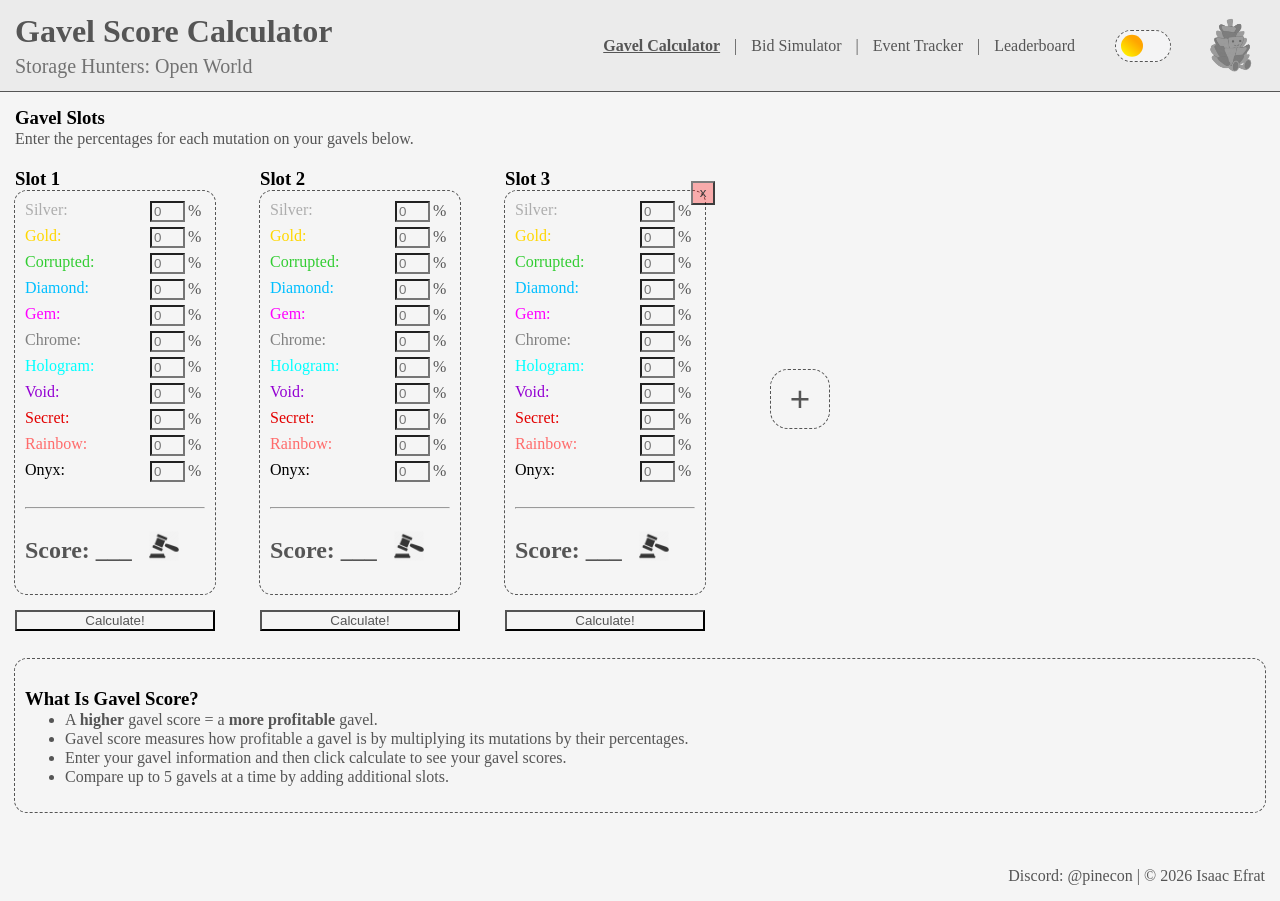
<file: index.html>
<!DOCTYPE html>
<html lang="en">
<head>
    <meta charset="UTF-8">
    <meta name="viewport" content="width=device-width, initial-scale=1.0">
    <title>Gavel Score Calculator</title>
    <link rel="icon" type="image/x-icon" href="Assets/gavel-icon.png">
    <link rel="stylesheet" href="style.css">
</head>
<body>
    <header class="site-header">
        <a href="/" class="header-link">
            <div class="header-title">
                <h1>Gavel Score Calculator</h1>
                <p>Storage Hunters: Open World</p>
            </div>
        </a>
        <div class="header-navbar">
            <nav class="site-nav">
                <a href="/" class="nav-link active">Gavel Calculator</a>
                <a class="nav-split">|</a>
                <a href="/BidSimulator" class="nav-link">Bid Simulator</a>
                <a class="nav-split">|</a>
                <a href="/EventTracker/" class="nav-link">Event Tracker</a>
                <a class="nav-split">|</a>
                <a href="/Leaderboard/" class="nav-link">Leaderboard</a>
            </nav>
            <label class="switch">
                <input class="slider-input" type="checkbox" />
                <span class="slider"></span>
            </label>
            <img class="pinecone-logo" src="Assets/pinecone-logo.png">
        </div>
    </header>
    <div class="page-content">
        <h3 class="gavel-slots-title">Gavel Slots</h3>
        <p>Enter the percentages for each mutation on your gavels below.</p>
        <div id="gavel-div">
            <div class="gavel">
                <h3>Slot 1</h3>
                <ul class="gavel-container">
                    <li class="silver"><span class="color">Silver: </span><input class="silver_i" placeholder="0"><span class="percent">%</span></li>
                    <li class="gold"><span class="color">Gold: </span><input class="gold_i" placeholder="0"><span class="percent">%</span></li>
                    <li class="corrupted"><span class="color">Corrupted: </span> <input class="corrupted_i" placeholder="0"><span class="percent">%</span></li>
                    <li class="diamond"><span class="color">Diamond: </span><input class="diamond_i" placeholder="0"><span class="percent">%</span></li>
                    <li class="gem"><span class="color">Gem: </span><input class="gem_i" placeholder="0"><span class="percent">%</span></li>
                    <li class="chrome"><span class="color">Chrome: </span><input class="chrome_i" placeholder="0"><span class="percent">%</span></li>
                    <li class="hologram"><span class="color">Hologram: </span><input class="hologram_i" placeholder="0"><span class="percent">%</span></li>
                    <li class="void"><span class="color">Void: </span><input class="void_i" placeholder="0"><span class="percent">%</span></li>
                    <li class="secret"><span class="color">Secret: </span><input class="secret_i" placeholder="0"><span class="percent">%</span></li>
                    <li class="rainbow"><span class="color">Rainbow: </span><input class="rainbow_i" placeholder="0"><span class="percent">%</span></li>
                    <li class="onyx"><span class="color">Onyx: </span><input class="onyx_i" placeholder="0"><span class="percent">%</span></li>
                    <hr class="score-hr">
                    <div class="score-container">
                        <h2 class="score">Score: ___</h2>
                        <span class="emoji-container">
                            <img class="gavel-img" src="Assets/gavel-icon.png">
                            <span class="emoji"></span>
                        </span>
                    </div>
                    
                </ul>
                <button class="submit">Calculate!</button>
            </div>
            <div class="gavel">
                <h3>Slot 2</h3>
                <ul class="gavel-container">
                    <button class="remove-slot hidden-remove">x</button>
                    <li class="silver"><span class="color">Silver: </span><input class="silver_i" placeholder="0"><span class="percent">%</span></li>
                    <li class="gold"><span class="color">Gold: </span><input class="gold_i" placeholder="0"><span class="percent">%</span></li>
                    <li class="corrupted"><span class="color">Corrupted: </span> <input class="corrupted_i" placeholder="0"><span class="percent">%</span></li>
                    <li class="diamond"><span class="color">Diamond: </span><input class="diamond_i" placeholder="0"><span class="percent">%</span></li>
                    <li class="gem"><span class="color">Gem: </span><input class="gem_i" placeholder="0"><span class="percent">%</span></li>
                    <li class="chrome"><span class="color">Chrome: </span><input class="chrome_i" placeholder="0"><span class="percent">%</span></li>
                    <li class="hologram"><span class="color">Hologram: </span><input class="hologram_i" placeholder="0"><span class="percent">%</span></li>
                    <li class="void"><span class="color">Void: </span><input class="void_i" placeholder="0"><span class="percent">%</span></li>
                    <li class="secret"><span class="color">Secret: </span><input class="secret_i" placeholder="0"><span class="percent">%</span></li>
                    <li class="rainbow"><span class="color">Rainbow: </span><input class="rainbow_i" placeholder="0"><span class="percent">%</span></li>
                    <li class="onyx"><span class="color">Onyx: </span><input class="onyx_i" placeholder="0"><span class="percent">%</span></li>
                    <hr class="score-hr">
                    <div class="score-container">
                        <h2 class="score">Score: ___</h2>
                        <span class="emoji-container">
                            <img class="gavel-img" src="Assets/gavel-icon.png">
                            <span class="emoji"></span>
                        </span>
                    </div>
                </ul>
                <button class="submit">Calculate!</button>
            </div>
            <div class="gavel">
                <h3>Slot 3</h3>
                <ul class="gavel-container">
                    <button class="remove-slot">x</button>
                    <li class="silver"><span class="color">Silver: </span><input class="silver_i" placeholder="0"><span class="percent">%</span></li>
                    <li class="gold"><span class="color">Gold: </span><input class="gold_i" placeholder="0"><span class="percent">%</span></li>
                    <li class="corrupted"><span class="color">Corrupted: </span> <input class="corrupted_i" placeholder="0"><span class="percent">%</span></li>
                    <li class="diamond"><span class="color">Diamond: </span><input class="diamond_i" placeholder="0"><span class="percent">%</span></li>
                    <li class="gem"><span class="color">Gem: </span><input class="gem_i" placeholder="0"><span class="percent">%</span></li>
                    <li class="chrome"><span class="color">Chrome: </span><input class="chrome_i" placeholder="0"><span class="percent">%</span></li>
                    <li class="hologram"><span class="color">Hologram: </span><input class="hologram_i" placeholder="0"><span class="percent">%</span></li>
                    <li class="void"><span class="color">Void: </span><input class="void_i" placeholder="0"><span class="percent">%</span></li>
                    <li class="secret"><span class="color">Secret: </span><input class="secret_i" placeholder="0"><span class="percent">%</span></li>
                    <li class="rainbow"><span class="color">Rainbow: </span><input class="rainbow_i" placeholder="0"><span class="percent">%</span></li>
                    <li class="onyx"><span class="color">Onyx: </span><input class="onyx_i" placeholder="0"><span class="percent">%</span></li>
                    <hr class="score-hr">
                    <div class="score-container">
                        <h2 class="score">Score: ___</h2>
                        <span class="emoji-container">
                            <img class="gavel-img" src="Assets/gavel-icon.png">
                            <span class="emoji"></span>
                        </span>
                    </div>
                </ul>
                <button class="submit">Calculate!</button>
            </div>
            <div class="gavel hidden-slot">
                <h3>Slot 4</h3>
                <ul class="gavel-container">
                    <button class="remove-slot">x</button>
                    <li class="silver"><span class="color">Silver: </span><input class="silver_i" placeholder="0"><span class="percent">%</span></li>
                    <li class="gold"><span class="color">Gold: </span><input class="gold_i" placeholder="0"><span class="percent">%</span></li>
                    <li class="corrupted"><span class="color">Corrupted: </span> <input class="corrupted_i" placeholder="0"><span class="percent">%</span></li>
                    <li class="diamond"><span class="color">Diamond: </span><input class="diamond_i" placeholder="0"><span class="percent">%</span></li>
                    <li class="gem"><span class="color">Gem: </span><input class="gem_i" placeholder="0"><span class="percent">%</span></li>
                    <li class="chrome"><span class="color">Chrome: </span><input class="chrome_i" placeholder="0"><span class="percent">%</span></li>
                    <li class="hologram"><span class="color">Hologram: </span><input class="hologram_i" placeholder="0"><span class="percent">%</span></li>
                    <li class="void"><span class="color">Void: </span><input class="void_i" placeholder="0"><span class="percent">%</span></li>
                    <li class="secret"><span class="color">Secret: </span><input class="secret_i" placeholder="0"><span class="percent">%</span></li>
                    <li class="rainbow"><span class="color">Rainbow: </span><input class="rainbow_i" placeholder="0"><span class="percent">%</span></li>
                    <li class="onyx"><span class="color">Onyx: </span><input class="onyx_i" placeholder="0"><span class="percent">%</span></li>
                    <hr class="score-hr">
                    <div class="score-container">
                        <h2 class="score">Score: ___</h2>
                        <span class="emoji-container">
                            <img class="gavel-img" src="Assets/gavel-icon.png">
                            <span class="emoji"></span>
                        </span>
                    </div>
                </ul>
                <button class="submit">Calculate!</button>
            </div>
            <div class="gavel hidden-slot">
                <h3>Slot 5</h3>
                <ul class="gavel-container">
                    <button class="remove-slot">x</button>
                    <li class="silver"><span class="color">Silver: </span><input class="silver_i" placeholder="0"><span class="percent">%</span></li>
                    <li class="gold"><span class="color">Gold: </span><input class="gold_i" placeholder="0"><span class="percent">%</span></li>
                    <li class="corrupted"><span class="color">Corrupted: </span> <input class="corrupted_i" placeholder="0"><span class="percent">%</span></li>
                    <li class="diamond"><span class="color">Diamond: </span><input class="diamond_i" placeholder="0"><span class="percent">%</span></li>
                    <li class="gem"><span class="color">Gem: </span><input class="gem_i" placeholder="0"><span class="percent">%</span></li>
                    <li class="chrome"><span class="color">Chrome: </span><input class="chrome_i" placeholder="0"><span class="percent">%</span></li>
                    <li class="hologram"><span class="color">Hologram: </span><input class="hologram_i" placeholder="0"><span class="percent">%</span></li>
                    <li class="void"><span class="color">Void: </span><input class="void_i" placeholder="0"><span class="percent">%</span></li>
                    <li class="secret"><span class="color">Secret: </span><input class="secret_i" placeholder="0"><span class="percent">%</span></li>
                    <li class="rainbow"><span class="color">Rainbow: </span><input class="rainbow_i" placeholder="0"><span class="percent">%</span></li>
                    <li class="onyx"><span class="color">Onyx: </span><input class="onyx_i" placeholder="0"><span class="percent">%</span></li>
                    <hr class="score-hr">
                    <div class="score-container">
                        <h2 class="score">Score: ___</h2>
                        <span class="emoji-container">
                            <img class="gavel-img" src="Assets/gavel-icon.png">
                            <span class="emoji"></span>
                        </span>
                    </div>
                </ul>
                <button class="submit">Calculate!</button>
            </div>
            <div class="add-slot">
                <button id="add-slot">+</button>
            </div>
        </div>
        <div id="gavel-info-container">
            <h3>What Is Gavel Score?</h3>
            <ul>
                <li><p>A <strong>higher</strong> gavel score = a <strong>more profitable</strong> gavel.</p></li>
                <li id="gavel-info"><p>Gavel score measures how profitable a gavel is by multiplying its mutations by their percentages.</p></li>
                <li id="gavel-info"><p>Enter your gavel information and then click calculate to see your gavel scores.</p></li>
                <li id="gavel-info"><p>Compare up to 5 gavels at a time by adding additional slots.</p></li>
            </ul>
        </div>
    </div>
</body>
<footer>
    <!-- <p><a>Website Suggestions? | Email: klukinchikendo@gmail.com | Discord: @pinecon </a> | © 2026 Isaac Efrat</p> -->
     <p>Discord: @pinecon | © 2026 Isaac Efrat</p>
</footer>
<script src="script.js"></script>
</html>
</file>
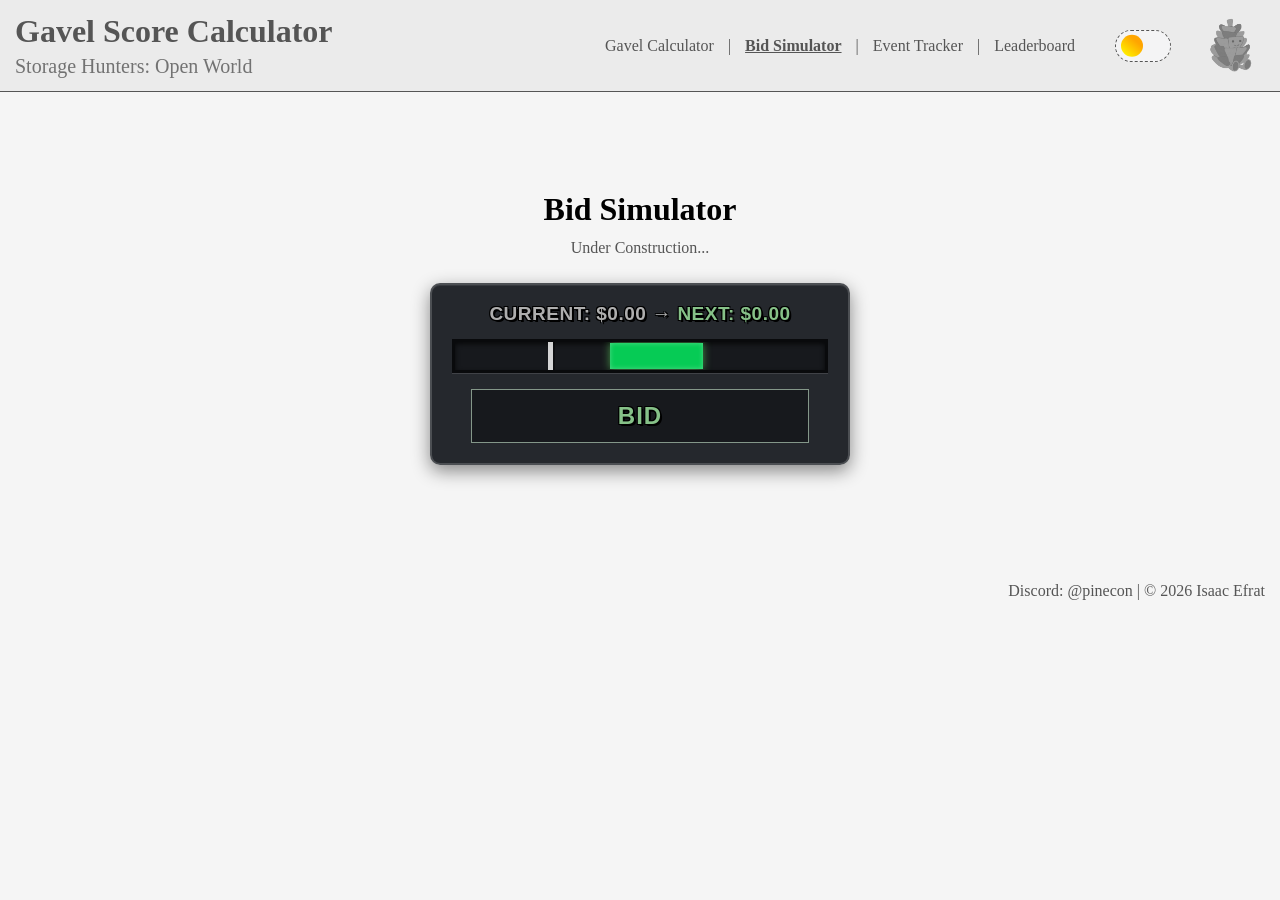
<file: BidSimulator/index.html>
<!DOCTYPE html>
<html lang="en">
<head>
    <meta charset="UTF-8">
    <meta name="viewport" content="width=device-width, initial-scale=1.0">
    <title>Gavel Score Calculator</title>
    <link rel="icon" type="image/x-icon" href="../Assets/gavel-icon.png">
    <link rel="stylesheet" href="../style.css">
</head>
<body>
    <header class="site-header">
        <a href="/" class="header-link">
            <div class="header-title">
                <h1>Gavel Score Calculator</h1>
                <p>Storage Hunters: Open World</p>
            </div>
        </a>
        <div class="header-navbar">
            <nav class="site-nav">
                <a href="/" class="nav-link">Gavel Calculator</a>
                <a class="nav-split">|</a>
                <a href="/BidSimulator" class="nav-link active">Bid Simulator</a>
                <a class="nav-split">|</a>
                <a href="/EventTracker/" class="nav-link">Event Tracker</a>
                <a class="nav-split">|</a>
                <a href="/Leaderboard/" class="nav-link">Leaderboard</a>
            </nav>
            <label class="switch">
                <input class="slider-input" type="checkbox" />
                <span class="slider"></span>
            </label>
            <img class="pinecone-logo" src="../Assets/pinecone-logo.png">
        </div>
    </header>
    <main class="page2-content">
        <h1>Bid Simulator</h1>
        <p> Under Construction...</p> 
        <div class="bid-simulator">
            <p>CURRENT: $0.00 → <span class="bid-next-text">NEXT: $0.00</span></p>
            <div class="bid-bar">
                <div class="bid-zone"></div>
            </div>
            <button class="bid-button">BID</button>
        </div>
    </main>
    <footer>
        <p>Discord: @pinecon | © 2026 Isaac Efrat</p>
    </footer>
</body>
<script src="../script.js"></script>
</html>
</file>
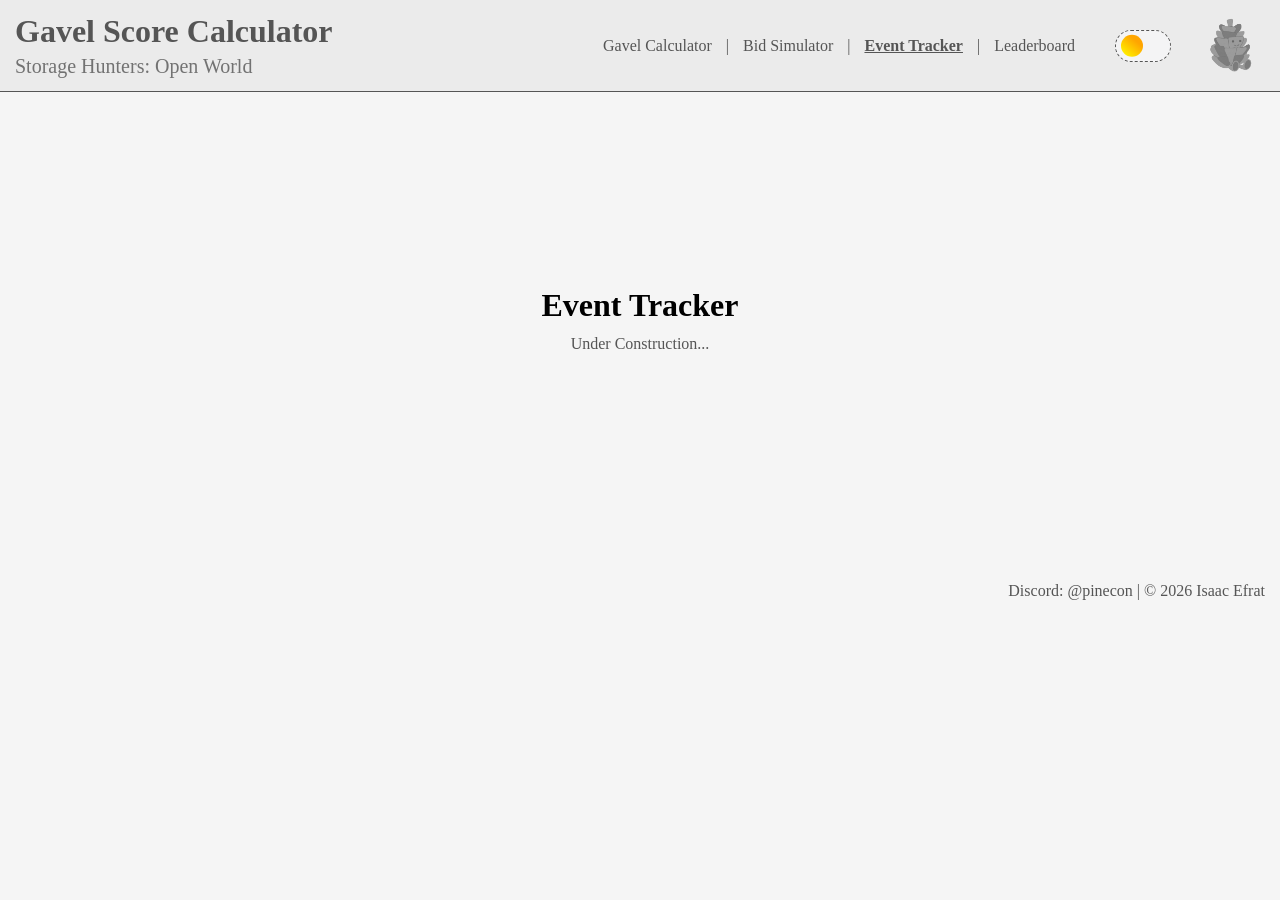
<file: EventTracker/index.html>
<!DOCTYPE html>
<html lang="en">
<head>
    <meta charset="UTF-8">
    <meta name="viewport" content="width=device-width, initial-scale=1.0">
    <title>Gavel Score Calculator</title>
    <link rel="icon" type="image/x-icon" href="../Assets/gavel-icon.png">
    <link rel="stylesheet" href="../style.css">
</head>
<body>
    <header class="site-header">
        <a href="/" class="header-link">
            <div class="header-title">
                <h1>Gavel Score Calculator</h1>
                <p>Storage Hunters: Open World</p>
            </div>
        </a>
        <div class="header-navbar">
            <nav class="site-nav">
                <a href="/" class="nav-link">Gavel Calculator</a>
                <a class="nav-split">|</a>
                <a href="/BidSimulator" class="nav-link">Bid Simulator</a>
                <a class="nav-split">|</a>
                <a href="/EventTracker" class="nav-link active">Event Tracker</a>
                <a class="nav-split">|</a>
                <a href="/Leaderboard/" class="nav-link">Leaderboard</a>
            </nav>
            <label class="switch">
                <input class="slider-input" type="checkbox" />
                <span class="slider"></span>
            </label>
            <img class="pinecone-logo" src="../Assets/pinecone-logo.png">
        </div>
    </header>
    <main class="page2-content">
        <h1>Event Tracker</h1>
        <p> Under Construction...</p> 
    </main>
    <footer>
        <p>Discord: @pinecon | © 2026 Isaac Efrat</p>
    </footer>
</body>
<script src="../script.js"></script>
</html>
</file>
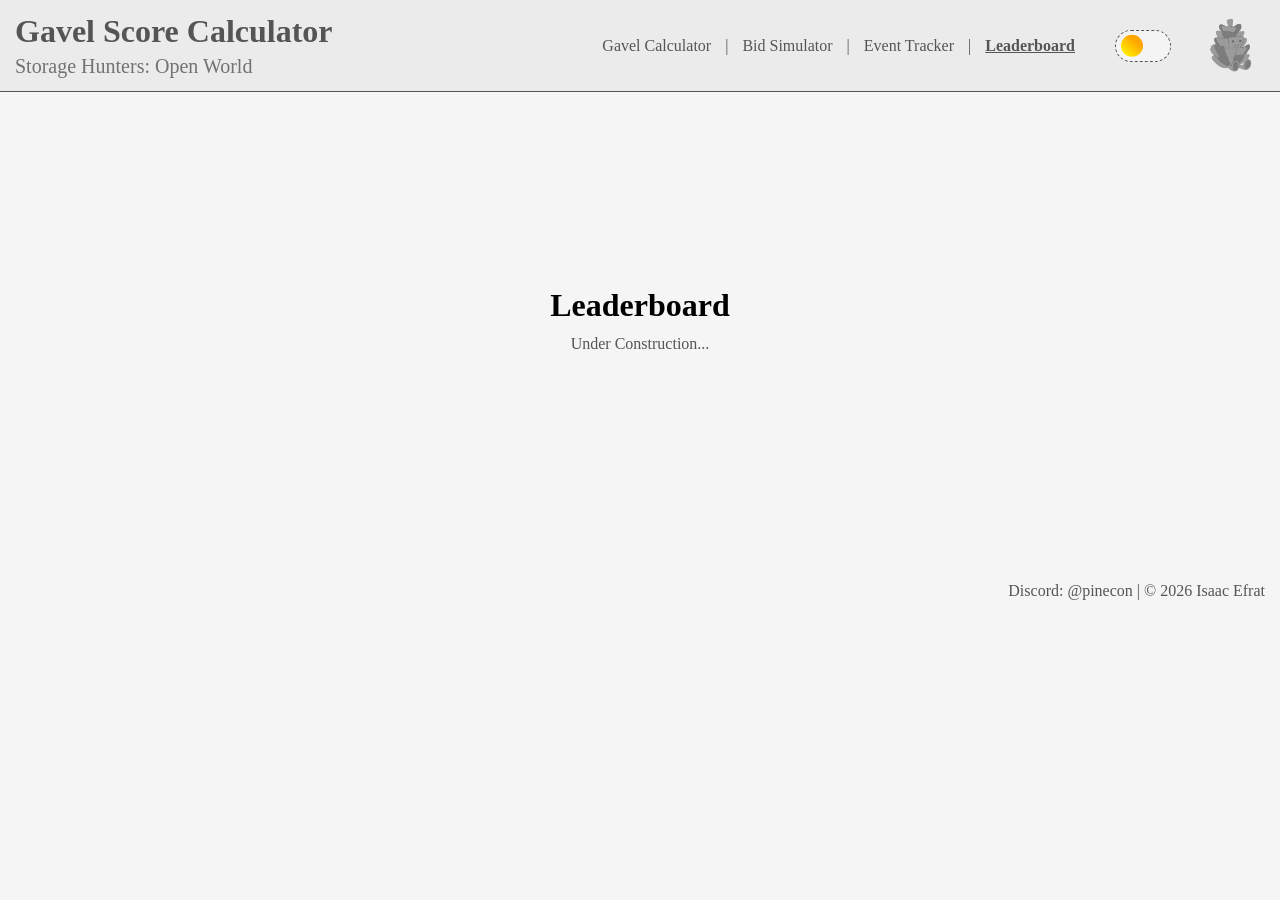
<file: Leaderboard/index.html>
<!DOCTYPE html>
<html lang="en">
<head>
    <meta charset="UTF-8">
    <meta name="viewport" content="width=device-width, initial-scale=1.0">
    <title>Gavel Score Calculator</title>
    <link rel="icon" type="image/x-icon" href="../Assets/gavel-icon.png">
    <link rel="stylesheet" href="../style.css">
</head>
<body>
    <header class="site-header">
        <a href="/" class="header-link">
            <div class="header-title">
                <h1>Gavel Score Calculator</h1>
                <p>Storage Hunters: Open World</p>
            </div>
        </a>
        <div class="header-navbar">
            <nav class="site-nav">
                <a href="/" class="nav-link">Gavel Calculator</a>
                <a class="nav-split">|</a>
                <a href="/BidSimulator" class="nav-link">Bid Simulator</a>
                <a class="nav-split">|</a>
                <a href="/EventTracker" class="nav-link">Event Tracker</a>
                <a class="nav-split">|</a>
                <a href="/Leaderboard/" class="nav-link active">Leaderboard</a>
            </nav>
            <label class="switch">
                <input class="slider-input" type="checkbox" />
                <span class="slider"></span>
            </label>
            <img class="pinecone-logo" src="../Assets/pinecone-logo.png">
        </div>
    </header>
    <main class="page2-content">
        <h1>Leaderboard</h1>
        <p> Under Construction...</p> 
    </main>
    <footer>
        <p>Discord: @pinecon | © 2026 Isaac Efrat</p>
    </footer>
</body>
<script src="../script.js"></script>
</html>
</file>
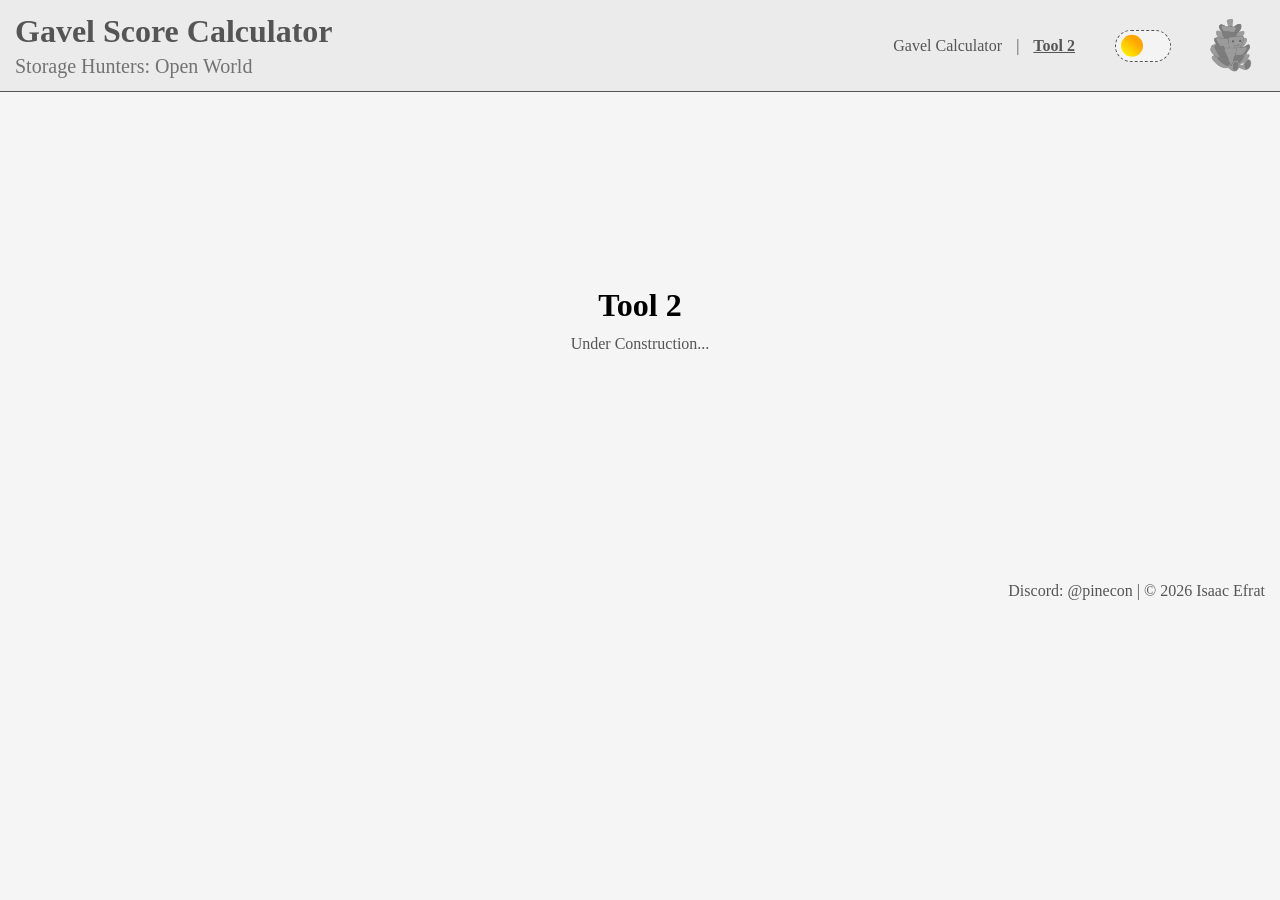
<file: Tool2/index.html>
<!DOCTYPE html>
<html lang="en">
<head>
    <meta charset="UTF-8">
    <meta name="viewport" content="width=device-width, initial-scale=1.0">
    <title>Gavel Score Calculator</title>
    <link rel="icon" type="image/x-icon" href="../Assets/gavel-icon.png">
    <link rel="stylesheet" href="../style.css">
</head>
<body>
    <header class="site-header">
        <a href="/" class="header-link">
            <div class="header-title">
                <h1>Gavel Score Calculator</h1>
                <p>Storage Hunters: Open World</p>
            </div>
        </a>
        <div class="header-navbar">
            <nav class="site-nav">
                <a href="/" class="nav-link">Gavel Calculator</a>
                <a class="nav-split">|</a>
                <a href="/Tool2" class="nav-link active">Tool 2</a>
            </nav>
            <label class="switch">
                <input class="slider-input" type="checkbox" />
                <span class="slider"></span>
            </label>
            <img class="pinecone-logo" src="../Assets/pinecone-logo.png">
        </div>
    </header>
    <main class="page2-content">
        <h1>Tool 2</h1>
        <p> Under Construction...</p> 
    </main>
    <footer>
        <p>Discord: @pinecon | © 2026 Isaac Efrat</p>
    </footer>
</body>
<script src="../script.js"></script>
</html>
</file>
<file: style.css>
:root {
    --primary-color: rgb(85, 85, 85);
    --secondary-color: black;
    --background-color: rgb(245, 245, 245);
    --header-color: rgb(235, 235, 235);

    --width-of-switch: 3.5em;
    --height-of-switch: 2em;
    --size-of-icon: 1.4em;
    --slider-offset: 0.3em;
}

:root.dark {
    --primary-color: rgb(210, 210, 210);
    --secondary-color: white;
    --background-color: rgb(45, 45, 45);
    --header-color: rgb(25, 25, 25);
}

* {
    box-sizing: border-box;
}

body {
    margin: 0;
    background-color: var(--background-color)
}

p, a {
    color: var(--primary-color);
}

h1, h3 {
    margin-bottom: -15px;
    color: var(--secondary-color)
}

footer {
    text-align: end;
    color: var(--primary-color);
    padding: 0px 15px;
    margin-top: 40px;
}

.hidden-remove {
    display: none;
}

.bid-simulator {
    width: 420px;
    padding: 18px 20px 20px;
    box-sizing: border-box;
    display: flex;
    flex-direction: column;
    align-self: center;

    background: rgba(24, 27, 32, 0.94);
    border: 2px solid rgba(255, 255, 255, 0.18);
    border-radius: 10px;

    font-family: Arial, sans-serif;
    color: white;

    box-shadow:
        0 6px 18px rgba(0, 0, 0, 0.45),
        inset 0 1px 0 rgba(255, 255, 255, 0.08);
}

/* CURRENT / NEXT */
.bid-simulator > p {
    margin: 0 0 14px;
    text-align: center;

    font-size: 19px;
    font-weight: 800;
    letter-spacing: 0.5px;

    color: #aeaeae;
    text-shadow:
        2px 2px 0 #000,
        -1px -1px 0 #000,
        1px -1px 0 #000,
        -1px 1px 0 #000;
}

.bid-next-text {
    color: #86c188
}

/* BID METER */
.bid-bar {
    position: relative;
    width: 100%;
    height: 34px;

    overflow: hidden;

    background: #17191d;
    border: 3px solid #090a0c;

    box-shadow:
        inset 0 2px 5px rgba(0, 0, 0, 0.7),
        0 1px 0 rgba(255, 255, 255, 0.12);
}

/* THE AREA YOU NEED TO HIT */
.bid-zone {
    position: absolute;
    top: 1px;
    bottom: 1px;
    left: 42%;
    width: 25%;

    background: #06cb55;

    box-shadow:
        0 0 8px rgba(95, 211, 95, 0.65),
        inset 0 0 5px rgba(255, 255, 255, 0.3);
}

/* Moving arrow can be added later */
.bid-bar::after {
    content: "";
    position: absolute;

    top: -2px;
    bottom: -2px;
    left: 25%;

    width: 5px;

    background: #ffffffd1;
    border-radius: 2px;

    box-shadow:
        2px 0 0 rgba(0, 0, 0, 0.4);
}

/* BID BUTTON */
.bid-button {
    display: block;
    align-self: center;
    width: 90%;
    height: 54px;
    margin-top: 16px;

    border: 1px solid #849789;

    background-color: #17191d;

    color: #86c188;

    font-family: Arial, sans-serif;
    font-size: 24px;
    font-weight: 900;
    letter-spacing: 1px;

    text-shadow:
        2px 2px 0 #000,
        -1px -1px 0 #000,
        1px -1px 0 #000,
        -1px 1px 0 #000;

    cursor: pointer;
}

.bid-button:hover {
    filter: brightness(1.08);
}

.bid-button:active {
    transform: translateY(3px);

    box-shadow:
        0 1px 0 #8b5b08,
        inset 0 2px 0 rgba(255, 255, 255, 0.25);
}

.header-link {
    text-decoration: none;
    display: inline-flex;
    width: fit-content;
}

.nav-link.active {
    font-weight: bold;
    text-decoration: underline;
}

.nav-link {
    text-decoration: none;
    padding: 0px 10px;
    border-radius: 8px;
    transition: background-color 0.2s;
}

.gavel-slots-title {
    margin-top: 0px;
}

.page-content {
    padding: 15px;
}

.page2-content {
    padding: 15px;
    height: 450px;
    display: flex;
    flex-direction: column;
    text-align: center;
    justify-content: center;
    gap: 10px;
}

.gavel-container > li > input {
    width: 35px;
    background-color: var(--background-color);
}

.score {
    color: var(--primary-color);
}

.score-hr {
    margin-top: 25px;
}

.submit {
    width: 200px;
    margin-bottom: 10px;
    color: var(--primary-color);
    background-color: var(--background-color);
    border-color: var(--primary-color); 
}

.gavel-container {
    outline: 1px dashed var(--primary-color);
    border-radius: 12px;
    padding: 10px;
    width: 100%;
    position: relative;
}

.gavel-container > li {
    display: grid;
    grid-template-columns: 1fr 40px 20px;
    margin-bottom: 5px;
}

.gavel-container > li input {
    justify-self: end;
    color: var(--primary-color);
}

.hidden-slot {
    display: none;
}

.add-slot {
    width: 200px;
    height: 500px;
    flex: 0 0 100px;

    display: flex;
    justify-content: center;
    align-items: center;
}

.gavel {
    width: 200px;
    flex: 0 0 200px;
}

.percent {
    margin-left: 3px;
    margin-top: 1px;
    color: var(--primary-color)
}

.score-container {
    display: flex;
    justify-content: left;
    align-items: center;
    gap: 5px;
}

.emoji-container {
    width: 30px;
    height: 30px;
    display: flex;
    justify-content: center;
    align-items: center;
    font-size: 24px;
    margin-bottom: 8px;
    margin-left: 5px;
}

.gavel-img {
    width: 30px;
    height: 30px;
    margin-left: 15px;
}

.remove-slot {
    background-color: rgba(255, 0, 0, 0.4);
    opacity: 0.75;
    color: var(--secondary-color);
    position: absolute;
    right: -10px;
    top: -10px;
    width: 24px;
    height: 24px;
}

.remove-slot:hover {
    opacity: 1;
}

.site-header {
    background-color: var(--header-color);
    padding: 8px 15px;
    border-bottom: 1px solid var(--primary-color);

    display: grid;
    grid-template-columns: minmax(0, 1fr) auto;
    align-items: center;

    width: 100%;
    min-width: 0;

    position: sticky;
    top: 0;
    z-index: 1000;
}

.header-navbar {
    display: flex;
    align-items: center;
    gap: 30px;
}

.pinecone-logo {
    justify-self: end;
    width: 64px;
    height: 64px;
}

.site-header h1 {
    margin: 5px 0px;
    font-size: 32px;
    color: var(--primary-color);
}

.site-header p {
    margin: 5px 0px;
    font-size: 20px;
    opacity: 0.8;
}


/* SLIDER CSS, source: https://github.com/Vetrivel-VP/html-css-web-ui-components-for-free/tree/main/Buttons/toggle-switch-button */
.switch input {
    width: 0;
    height: 0;
    opacity: 0;
}

.switch {
    display: block;
    position: relative;
    width: var(--width-of-switch);
    height: var(--height-of-switch);
}

.slider {
    position: absolute;
    cursor: pointer;
    top: 0;
    left: 0;
    right: 0;
    bottom: 0;
    background: #f4f4f5;
    transition: 0.4s;
    border: 1px dashed var(--primary-color);
    border-radius: 30px;
}

.slider::before {
    position: absolute;
    content: "";
    height: var(--size-of-icon, 1.4em);
    width: var(--size-of-icon, 1.4em);
    border-radius: 20px;
    left: var(--slider-offset, 0.3em);
    top: 50%;
    transform: translateY(-50%);
    background: linear-gradient(40deg, yellow, orange 70%);
    transition: 0.4s;
}

.slider-input:checked + .slider {
    background: #303136;
}

.slider-input:checked + .slider::before {
    left: calc(100% - (var(--size-of-icon, 1.4em) + var(--slider-offset, 0.3em)));
    background: #303136;
    box-shadow: inset -3px -2px 5px -2px #8983f7, inset -10px -4px 0 0 #a3dafb;
}


#add-slot {
    width: 60px;
    height: 60px;
    border-radius: 30%;
    border: 1px dashed var(--primary-color);
    color: var(--primary-color);
    font-size: 35px;
    cursor: pointer;
    background-color: var(--background-color);
}

#gavel-div {
    display: flex;
    gap: 45px;
    align-items: flex-start;
    margin-top: -15px;
}

#gavel-info-container {
    outline: 1px dashed var(--primary-color);
    border-radius: 12px;
    padding: 10px;
    margin-top: 10px;
    width: 100%;
    color: var(--primary-color)
}

#gavel-info {
    margin-top: -15px;
}



.silver > .color {
    color: rgb(173, 173, 173);
}

.gold > .color {
    color: gold;
}

.corrupted > .color {
    color: limegreen;
}

.diamond > .color {
    color: deepskyblue;
}

.gem > .color {
    color: magenta;
}

.chrome > .color {
    color: gray;
    animation: mutationPulse 3s infinite;
}

.hologram > .color {
    color: cyan;
    animation: mutationPulse 2.5s infinite;
}

.void > .color {
    color: darkviolet;
    animation: void 3s infinite;
}

.secret > .color {
    color: rgb(227, 0, 0);
    animation: secret 3s infinite
}

.rainbow > .color {
    color: #ff6b6b;
    animation: rainbow 5s infinite;
}

.onyx > .color {
    color: black;
    animation: onyx 4s infinite;
}

@keyframes secret {
    0%, 100% {
        text-shadow:
            0 0 1px lightcoral,
            0 0 2px lightcoral,
    }

    50% {
        text-shadow:
            0 0 2px lightcoral,
            0 0 4px lightcoral;
    }
}

@keyframes onyx {
    0%, 100% {
        text-shadow:
            0 0 1px var(--primary-color),
            0 0 2px var(--primary-color),
    }

    50% {
        text-shadow:
            0 0 2px var(--primary-color),
            0 0 4px var(--primary-color);
    }
}

@keyframes mutationPulse {
    0%, 100% {
        opacity: 1;
    }

    50% {
        opacity: 0.33;
    }
}

@keyframes void {
    0%, 100% {
        color: #E8B6FF
    }

    15%, 90% {
        color: #D580FF
    }

    30%, 85% {
        color: #C040FF
    }

    45% {
        color: #D000A8
    }

    60% {
        color: #5A006E
    }
}

@keyframes rainbow {
    0% {
        color: #ff6b6b;
    }

    16% {
        color: #ffb347;
    }

    33% {
        color: #fff176;
    }

    50% {
        color: #77dd77;
    }

    66% {
        color: #77b5fe;
    }

    83% {
        color: #b19cd9;
    }

    100% {
        color: #d291bc;
    }
}



@media (max-width: 500px) {
    h1 {
        font-size: 24px;
    }

    .header-navbar {
        gap: 20px;
        margin-bottom: 40px;
    }

    .site-header {
        padding-bottom: 60px;
    }

    .site-nav {
        position: absolute;
        bottom: 25px;
        right: 3px;
    }

    .site-nav {
        position: absolute;
        bottom: 15px;
        left: 50%;
        right: auto;
        transform: translateX(-50%);

        width: 100%;
        display: grid;
        grid-template-columns: 1fr 1fr;
        row-gap: 5px;
        text-align: center;
    }

    .nav-link {
        padding: 0 8px;
    }

    .nav-split {
        display: none;
    }

    .site-header h1 {
        font-size: 28px;
    }

    .site-header p {
        font-size: 16px;
    }

    .site-header > img {
        width: 64px;
        height: 64px;
    }

    .gavel-container {
        width: 100%;
        min-width: 0;
    }

    .gavel, .add-slot {
        width: 90%;
        flex: 0 0 auto;
    }

    .add-slot {
        height: 100px;
        padding-bottom: 20px;
    }

    .remove-slot {
        width: 32px;
        height: 32px;
        right: -15px;
        top: -15px;
    }

    .submit {
        width: 100%;
        min-height: 30px;
    }

    .gavel-container > li > input {
        min-width: 50px;
    }

    .header-logo {
        gap: 15px;
    }

    #gavel-div {
        flex-direction: column;
        align-items: stretch;
        gap: 20px;
    }

    #gavel-info-container {
        max-width: 100%;
    }
}
</file>
